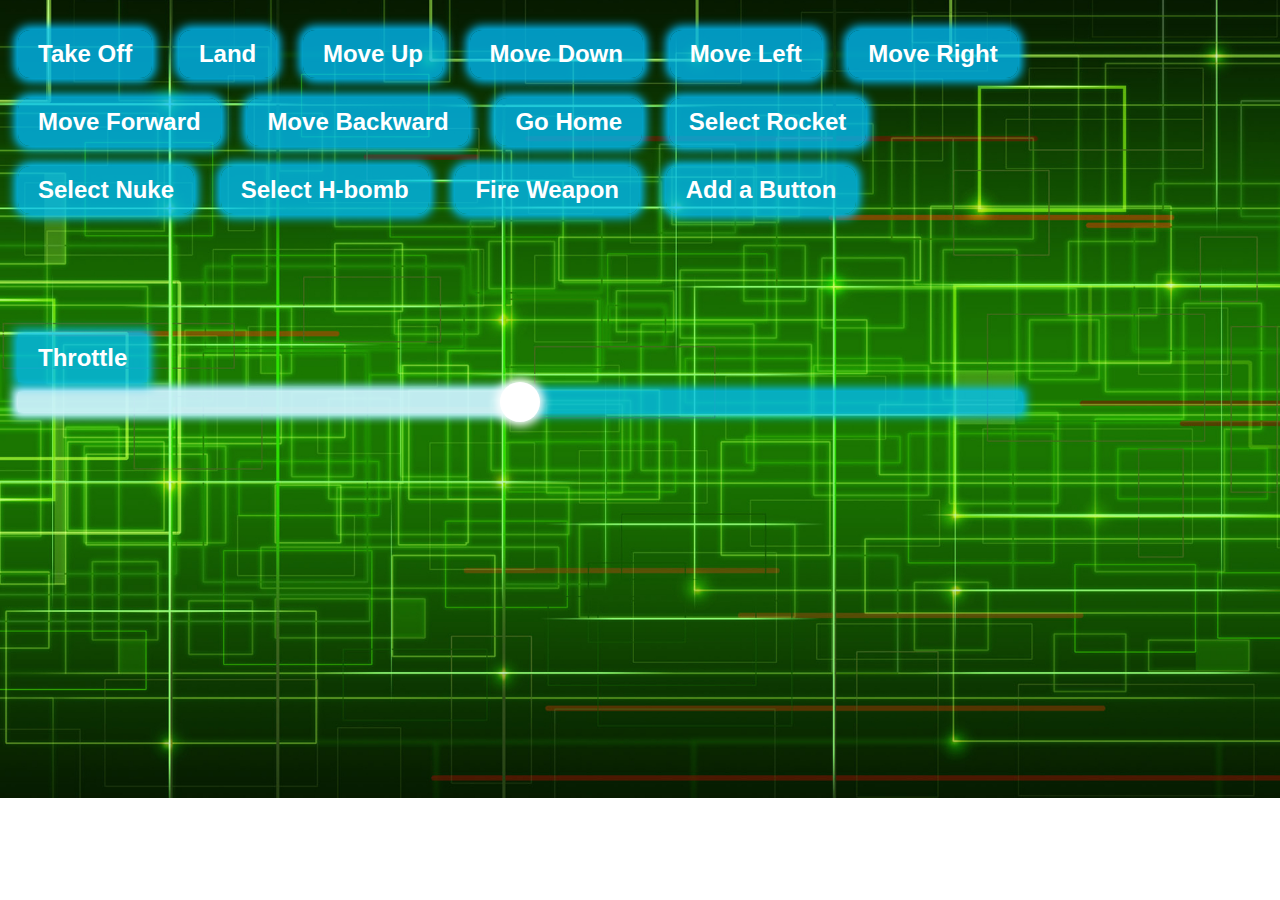
<file: index.html>
<!DOCTYPE html>
<html>
    <head>
        <title>Spaceship Control Panel</title>
        <meta name="apple-mobile-web-app-capable" content="yes">
        <meta name="apple-mobile-web-app-status-bar-style" content="black">
        <link rel="stylesheet" type="text/css" href="css/main.css">
        <link rel="stylesheet" type="text/css" href="css/vendor/rangeslider.css">
        <script type="text/javascript" src="js/vendor/jquery-1.9.1.min.js"></script>
        <script type="text/javascript" src="js/vendor/rangeslider.min.js"></script>
        <script type="text/javascript" src="js/main.js"></script>
    </head>
    <body>
        <div class="control-panel">
            <div class="buttons">
                <button type="button">Take Off</button>
                <button type="button">Land</button>
                <button type="button">Move Up</button>
                <button type="button">Move Down</button>
                <button type="button">Move Left</button>
                <button type="button">Move Right</button>
                <button type="button">Move Forward</button>
                <button type="button">Move Backward</button>
                <button type="button">Go Home</button>
                <button type="button">Select Rocket</button>
                <button type="button">Select Nuke</button>
                <button type="button">Select H-bomb</button>
                <button type="button">Fire Weapon</button>
                <button type="button" id="add">Add a Button</button>
            </div>

            <div class="throttle">
                <label for="throttle">Throttle</label>
                <input type="range" min="0"  max="1000" step="1" id="throttle">
            </div>
        </div>
    </body>
</html>
</file>
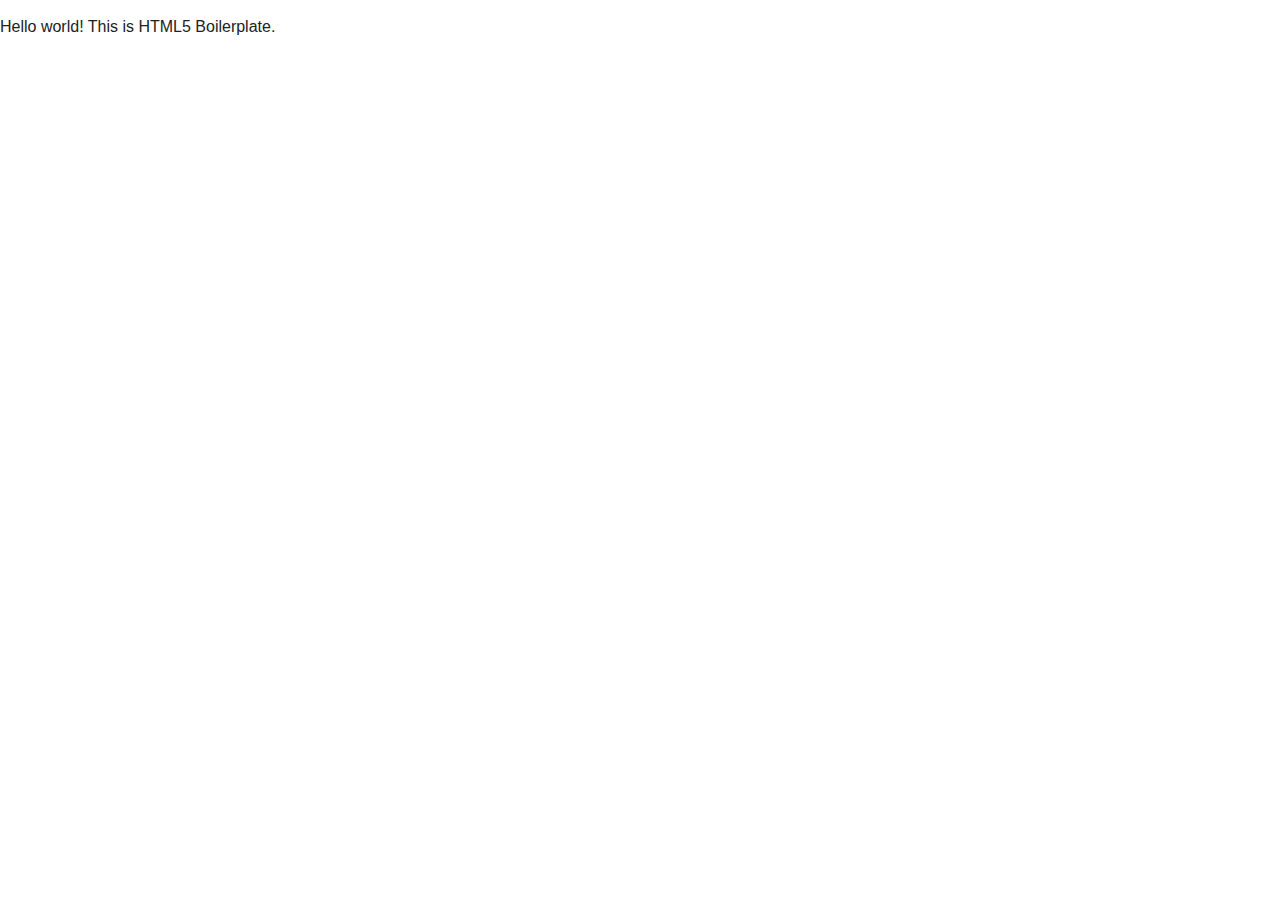
<file: public_html/index.html>
<!DOCTYPE html>
<html>
    <head>
        <meta charset="utf-8">
        <meta http-equiv="X-UA-Compatible" content="IE=edge,chrome=1">
        <title></title>
        <meta name="description" content="">
        <meta name="viewport" content="width=device-width">

        <!-- Place favicon.ico and apple-touch-icon.png in the root directory -->

        <link rel="stylesheet" href="css/normalize.css">
        <link rel="stylesheet" href="css/main.css">
        <script src="js/vendor/modernizr-2.6.2.min.js"></script>
    </head>
    <body>
        <!--[ifIE 7]>
            <p class="chromeframe">You are using an <strong>outdated</strong> browser. Please <a href="http://browsehappy.com/">upgrade your browser</a> or <a href="http://www.google.com/chromeframe/?redirect=true">activate Google Chrome Frame</a> to improve your experience.</p>
        <![endif]-->

        <!-- Add your site or application content here -->
        <p>Hello world! This is HTML5 Boilerplate.</p>

        <script src="//ajax.googleapis.com/ajax/libs/jquery/1.9.1/jquery.min.js"></script>
        <script>window.jQuery || document.write('<script src="js/vendor/jquery-1.9.1.min.js"><\/script>')</script>
        <script src="js/plugins.js"></script>
        <script src="js/main.js"></script>
    </body>
</html>
</file>
<file: css/main.css>
html {
  font-family: Helvetica, sans-serif;
  font-weight: bold;
  font-size: 24px; }

body {
  width: 1024px;
  height: 768px;
  margin-top: 20px;
  background-image: url("../img/techy-green.jpg");
  background-position: center;
  background-repeat: no-repeat;
  background-size: cover; }

.control-panel button {
  font-family: Helvetica, sans-serif;
  font-weight: bold;
  font-size: 24px;
  border: 0px none;
  border-radius: 12px;
  background: rgba(0, 192, 255, 0.75);
  color: white;
  box-shadow: 0px 0px 10px 4px #00c0ff;
  padding: 10px 20px;
  margin: 10px; }
.control-panel .throttle {
  margin-top: 100px; }
  .control-panel .throttle label {
    display: inline-block;
    border: 0px none;
    background: rgba(0, 192, 255, 0.75);
    color: white;
    box-shadow: 0px 0px 10px 4px #00c0ff;
    padding: 10px 20px;
    margin: 10px;
    margin-bottom: 0px; }
.control-panel .slider {
  margin: 10px;
  height: 20px;
  background: rgba(0, 192, 255, 0.75);
  box-shadow: 0px 0px 10px 4px #00c0ff; }
  .control-panel .slider .slider-fill {
    height: 20px;
    background: rgba(255, 255, 255, 0.75);
    box-shadow: 0px 0px 10px 4px white; }
  .control-panel .slider .slider-handle {
    width: 40px;
    height: 40px;
    position: relative;
    top: -30px;
    border-radius: 50%;
    background: white;
    box-shadow: 0px 0px 10px 4px white; }

/*# sourceMappingURL=main.css.map */
</file>
<file: css/vendor/rangeslider.css>
.rangeslider,
.rangeslider__fill {
  background: #e6e6e6;
  display: block;
  height: 20px;
  width: 100%;
  -webkit-box-shadow: inset 0px 1px 3px rgba(0, 0, 0, 0.3);
  -moz-box-shadow: inset 0px 1px 3px rgba(0, 0, 0, 0.3);
  box-shadow: inset 0px 1px 3px rgba(0, 0, 0, 0.3);
  -webkit-border-radius: 10px;
  -moz-border-radius: 10px;
  -ms-border-radius: 10px;
  -o-border-radius: 10px;
  border-radius: 10px;
}

.rangeslider {
  position: relative;
}

.rangeslider--disabled {
  filter: progid:DXImageTransform.Microsoft.Alpha(Opacity=40);
  opacity: 0.4;
}

.rangeslider__fill {
  background: #00ff00;
  position: absolute;
  top: 0;
}

.rangeslider__handle {
  background: white;
  border: 1px solid #ccc;
  cursor: pointer;
  display: inline-block;
  width: 40px;
  height: 40px;
  position: absolute;
  top: -10px;
  background-image: -webkit-gradient(linear, 50% 0%, 50% 100%, color-stop(0%, rgba(255, 255, 255, 0)), color-stop(100%, rgba(0, 0, 0, 0.1)));
  background-image: -webkit-linear-gradient(rgba(255, 255, 255, 0), rgba(0, 0, 0, 0.1));
  background-image: -moz-linear-gradient(rgba(255, 255, 255, 0), rgba(0, 0, 0, 0.1));
  background-image: -o-linear-gradient(rgba(255, 255, 255, 0), rgba(0, 0, 0, 0.1));
  background-image: linear-gradient(rgba(255, 255, 255, 0), rgba(0, 0, 0, 0.1));
  -webkit-box-shadow: 0 0 8px rgba(0, 0, 0, 0.3);
  -moz-box-shadow: 0 0 8px rgba(0, 0, 0, 0.3);
  box-shadow: 0 0 8px rgba(0, 0, 0, 0.3);
  -webkit-border-radius: 50%;
  -moz-border-radius: 50%;
  -ms-border-radius: 50%;
  -o-border-radius: 50%;
  border-radius: 50%;
}
.rangeslider__handle:after {
  content: "";
  display: block;
  width: 18px;
  height: 18px;
  margin: auto;
  position: absolute;
  top: 0;
  right: 0;
  bottom: 0;
  left: 0;
  background-image: -webkit-gradient(linear, 50% 0%, 50% 100%, color-stop(0%, rgba(0, 0, 0, 0.13)), color-stop(100%, rgba(255, 255, 255, 0)));
  background-image: -webkit-linear-gradient(rgba(0, 0, 0, 0.13), rgba(255, 255, 255, 0));
  background-image: -moz-linear-gradient(rgba(0, 0, 0, 0.13), rgba(255, 255, 255, 0));
  background-image: -o-linear-gradient(rgba(0, 0, 0, 0.13), rgba(255, 255, 255, 0));
  background-image: linear-gradient(rgba(0, 0, 0, 0.13), rgba(255, 255, 255, 0));
  -webkit-border-radius: 50%;
  -moz-border-radius: 50%;
  -ms-border-radius: 50%;
  -o-border-radius: 50%;
  border-radius: 50%;
}
.rangeslider__handle:active {
  background-image: -webkit-gradient(linear, 50% 0%, 50% 100%, color-stop(0%, rgba(0, 0, 0, 0.1)), color-stop(100%, rgba(0, 0, 0, 0.12)));
  background-image: -webkit-linear-gradient(rgba(0, 0, 0, 0.1), rgba(0, 0, 0, 0.12));
  background-image: -moz-linear-gradient(rgba(0, 0, 0, 0.1), rgba(0, 0, 0, 0.12));
  background-image: -o-linear-gradient(rgba(0, 0, 0, 0.1), rgba(0, 0, 0, 0.12));
  background-image: linear-gradient(rgba(0, 0, 0, 0.1), rgba(0, 0, 0, 0.12));
}

input[type="range"]:focus + .rangeslider .rangeslider__handle {
  -webkit-box-shadow: 0 0 8px rgba(255, 0, 255, 0.9);
  -moz-box-shadow: 0 0 8px rgba(255, 0, 255, 0.9);
  box-shadow: 0 0 8px rgba(255, 0, 255, 0.9);
}
</file>
<file: public_html/css/main.css>
/*
 * HTML5 Boilerplate
 *
 * What follows is the result of much research on cross-browser styling.
 * Credit left inline and big thanks to Nicolas Gallagher, Jonathan Neal,
 * Kroc Camen, and the H5BP dev community and team.
 */

/* ==========================================================================
   Base styles: opinionated defaults
   ========================================================================== */

html,
button,
input,
select,
textarea {
    color: #222;
}

body {
    font-size: 1em;
    line-height: 1.4;
}

/*
 * Remove text-shadow in selection highlight: h5bp.com/i
 * These selection rule sets have to be separate.
 * Customize the background color to match your design.
 */

::-moz-selection {
    background: #b3d4fc;
    text-shadow: none;
}

::selection {
    background: #b3d4fc;
    text-shadow: none;
}

/*
 * A better looking default horizontal rule
 */

hr {
    display: block;
    height: 1px;
    border: 0;
    border-top: 1px solid #ccc;
    margin: 1em 0;
    padding: 0;
}

/*
 * Remove the gap between images and the bottom of their containers: h5bp.com/i/440
 */

img {
    vertical-align: middle;
}

/*
 * Remove default fieldset styles.
 */

fieldset {
    border: 0;
    margin: 0;
    padding: 0;
}

/*
 * Allow only vertical resizing of textareas.
 */

textarea {
    resize: vertical;
}

/* ==========================================================================
   Chrome Frame prompt
   ========================================================================== */

.chromeframe {
    margin: 0.2em 0;
    background: #ccc;
    color: #000;
    padding: 0.2em 0;
}

/* ==========================================================================
   Author's custom styles
   ========================================================================== */

















/* ==========================================================================
   Helper classes
   ========================================================================== */

/*
 * Image replacement
 */

.ir {
    background-color: transparent;
    border: 0;
    overflow: hidden;
    /* IE 6/7 fallback */
    *text-indent: -9999px;
}

.ir:before {
    content: "";
    display: block;
    width: 0;
    height: 150%;
}

/*
 * Hide from both screenreaders and browsers: h5bp.com/u
 */

.hidden {
    display: none !important;
    visibility: hidden;
}

/*
 * Hide only visually, but have it available for screenreaders: h5bp.com/v
 */

.visuallyhidden {
    border: 0;
    clip: rect(0 0 0 0);
    height: 1px;
    margin: -1px;
    overflow: hidden;
    padding: 0;
    position: absolute;
    width: 1px;
}

/*
 * Extends the .visuallyhidden class to allow the element to be focusable
 * when navigated to via the keyboard: h5bp.com/p
 */

.visuallyhidden.focusable:active,
.visuallyhidden.focusable:focus {
    clip: auto;
    height: auto;
    margin: 0;
    overflow: visible;
    position: static;
    width: auto;
}

/*
 * Hide visually and from screenreaders, but maintain layout
 */

.invisible {
    visibility: hidden;
}

/*
 * Clearfix: contain floats
 *
 * For modern browsers
 * 1. The space content is one way to avoid an Opera bug when the
 *    `contenteditable` attribute is included anywhere else in the document.
 *    Otherwise it causes space to appear at the top and bottom of elements
 *    that receive the `clearfix` class.
 * 2. The use of `table` rather than `block` is only necessary if using
 *    `:before` to contain the top-margins of child elements.
 */

.clearfix:before,
.clearfix:after {
    content: " "; /* 1 */
    display: table; /* 2 */
}

.clearfix:after {
    clear: both;
}

/*
 * For IE 6/7 only
 * Include this rule to trigger hasLayout and contain floats.
 */

.clearfix {
    *zoom: 1;
}

/* ==========================================================================
   EXAMPLE Media Queries for Responsive Design.
   These examples override the primary ('mobile first') styles.
   Modify as content requires.
   ========================================================================== */

@media only screen and (min-width: 35em) {
    /* Style adjustments for viewports that meet the condition */
}

@media print,
       (-o-min-device-pixel-ratio: 5/4),
       (-webkit-min-device-pixel-ratio: 1.25),
       (min-resolution: 120dpi) {
    /* Style adjustments for high resolution devices */
}

/* ==========================================================================
   Print styles.
   Inlined to avoid required HTTP connection: h5bp.com/r
   ========================================================================== */

@media print {
    * {
        background: transparent !important;
        color: #000 !important; /* Black prints faster: h5bp.com/s */
        box-shadow: none !important;
        text-shadow: none !important;
    }

    a,
    a:visited {
        text-decoration: underline;
    }

    a[href]:after {
        content: " (" attr(href) ")";
    }

    abbr[title]:after {
        content: " (" attr(title) ")";
    }

    /*
     * Don't show links for images, or javascript/internal links
     */

    .ir a:after,
    a[href^="javascript:"]:after,
    a[href^="#"]:after {
        content: "";
    }

    pre,
    blockquote {
        border: 1px solid #999;
        page-break-inside: avoid;
    }

    thead {
        display: table-header-group; /* h5bp.com/t */
    }

    tr,
    img {
        page-break-inside: avoid;
    }

    img {
        max-width: 100% !important;
    }

    @page {
        margin: 0.5cm;
    }

    p,
    h2,
    h3 {
        orphans: 3;
        widows: 3;
    }

    h2,
    h3 {
        page-break-after: avoid;
    }
}
</file>
